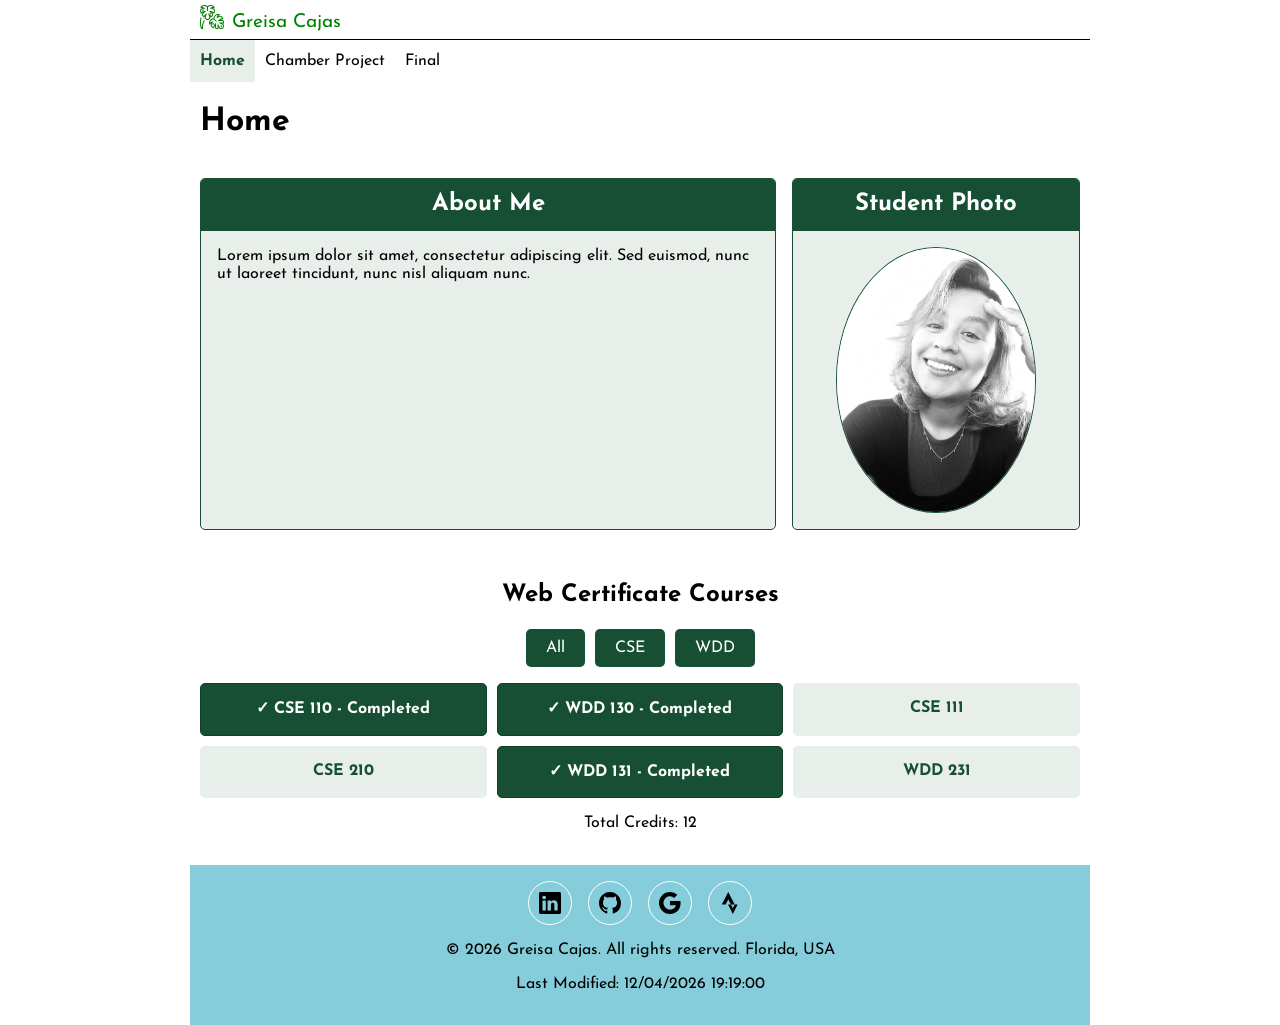
<file: index.html>
<!DOCTYPE html>
<html lang="en">

<head>
    <meta charset="UTF-8">
    <meta name="viewport" content="width=device-width, initial-scale=1.0">
    <meta name="description"
        content="This is my WDD231 course home page featuring my student photo, about me section, and a list of web certificate courses with their completion status'.">
    <meta name="author" content="Greisa Cajas">
    <title>Greisa's WDD231 Course Home</title>

    
    <meta property="og:description" content="Get to know Software Developer student, Greisa Cajas, and her web certification completion progress.">
    <meta property="og:image" content="images/student-photo.jpg">
    <meta property="og:title" content="Homepage - WDD231 Course Website Project by Greisa Cajas">
    <meta property="og:url" content="https://greisacajas.github.io/wdd231/index.html">

    <link rel="preconnect" href="https://fonts.googleapis.com">
    <link rel="preconnect" href="https://fonts.gstatic.com" crossorigin>
    <link
        href="https://fonts.googleapis.com/css2?family=Josefin+Sans:wght@400;700&family=Open+Sans:wght@400;700&display=swap"
        rel="stylesheet">


    <link rel="stylesheet" href="styles/normalize.css">
    <link rel="stylesheet" href="styles/base.css">
    <link rel="stylesheet" href="styles/larger.css">

    <script src="scripts/navigation.js" defer></script>
    <script src="scripts/courses.js" defer></script>
    <link rel="icon" href="favicon.ico">



</head>

<body>
    <header>
        <img src="images/logo.svg" alt="site logo" width="24" height="24">
        <span>Greisa Cajas</span>
        <button id="ham-button" class="hamburger" aria-label="Toggle navigation menu" aria-expanded="false"
            aria-controls="nav-bar"></button>
    </header>
    <nav id="nav-bar" class="navigation">
        <ul>
            <li class="current"><a href="index.html" aria-current="page">Home</a></li>
            <li><a href="#">Chamber Project</a></li>
            <li><a href="#">Final</a></li>
        </ul>
    </nav>
    <main>
        <h1>Home</h1>

        <div class="introduction">

            <section class="about-me">
                <h2>About Me</h2>
                <p>
                    Lorem ipsum dolor sit amet,
                    consectetur adipiscing elit.
                    Sed euismod, nunc ut laoreet
                    tincidunt, nunc nisl aliquam nunc.
                </p>
            </section>

            <section class="student-photo">
                <h2>Student Photo</h2>
                <img src="images/student-photo.jpg" alt="Black and white photo of Greisa Cajas" width="579"
                    height="772">
            </section>

        </div>

        <section class="courses">
            <div class="web-courses">
                <h2>Web Certificate Courses</h2>
                <div class="course-filters">
                    <button id="all" type="button">All</button>
                    <button id="cse" type="button">CSE</button>
                    <button id="wdd" type="button">WDD</button>
                </div>

                <div id="course-list" class="course-list"></div>

                <p>Total Credits: <span id="total-credits"></span></p>
            </div>
        </section>

    </main>
    <footer>
        <div class="socials">
            <a href="https://www.linkedin.com/in/greisa-cajas/" target="_blank"><img src="images/linkedin.svg"
                    alt="linkedin profile" width="24" height="24"></a>
            <a href="https://github.com/Gbox90/wdd231" target="_blank"><img src="images/github.svg" alt="github profile"
                    width="24" height="24"></a>
            <a href="https://www.google.com" target="_blank"><img src="images/google.svg" alt="google profile"
                    width="24" height="24"></a>
            <a href="https://www.strava.com/athletes/greisa_cajas" target="_blank"><img src="images/strava.svg"
                    alt="strava profile" width="24" height="24"></a>
        </div>
        <p>&copy; <span id="currentyear"></span> Greisa Cajas. All rights reserved. Florida, USA</p>
        <p><span id="lastModified"></span></p>
    </footer>
</body>

</html>
</file>
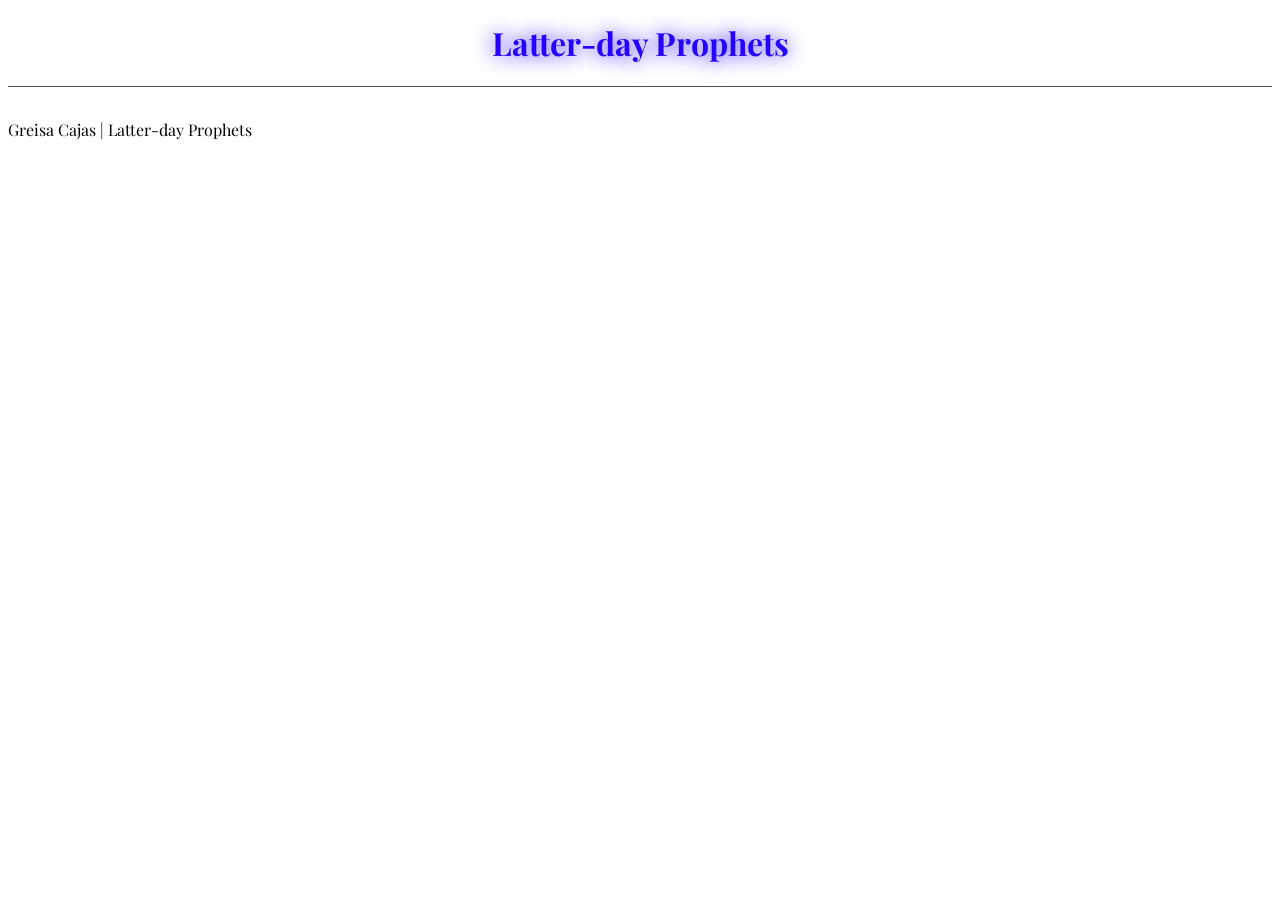
<file: prophets.html>
<!DOCTYPE html>
<html lang="en">
<head>
    <meta charset="UTF-8">
    <meta name="viewport" content="width=device-width, initial-scale=1.0">
    <title>Prophets of the Church of Jesus Christ of Latter-Day Saints</title>
    <meta name="description" content="This page provides information about the prophets of the Church of Jesus Christ of Latter-Day Saints, including their names, dates of service, and significant contributions.">
    <meta name="author" content="Greisa Cajas">

    <link rel="preconnect" href="https://fonts.googleapis.com">
    <link rel="preconnect" href="https://fonts.gstatic.com" crossorigin>
    <link href="https://fonts.googleapis.com/css2?family=Playfair+Display:ital,wght@0,400..900;1,400..900&display=swap" rel="stylesheet">
    
    <link rel="stylesheet" href="styles/prophets.css">
    <script src="scripts/prophets.js" defer></script>
</head>
<body>
    <header>
  <h1>Latter-day Prophets</h1>
</header>
<main>
  <div id="cards"></div>
</main>
<footer>
  Greisa Cajas | Latter-day Prophets
</footer>
    
</body>
</html>
</file>
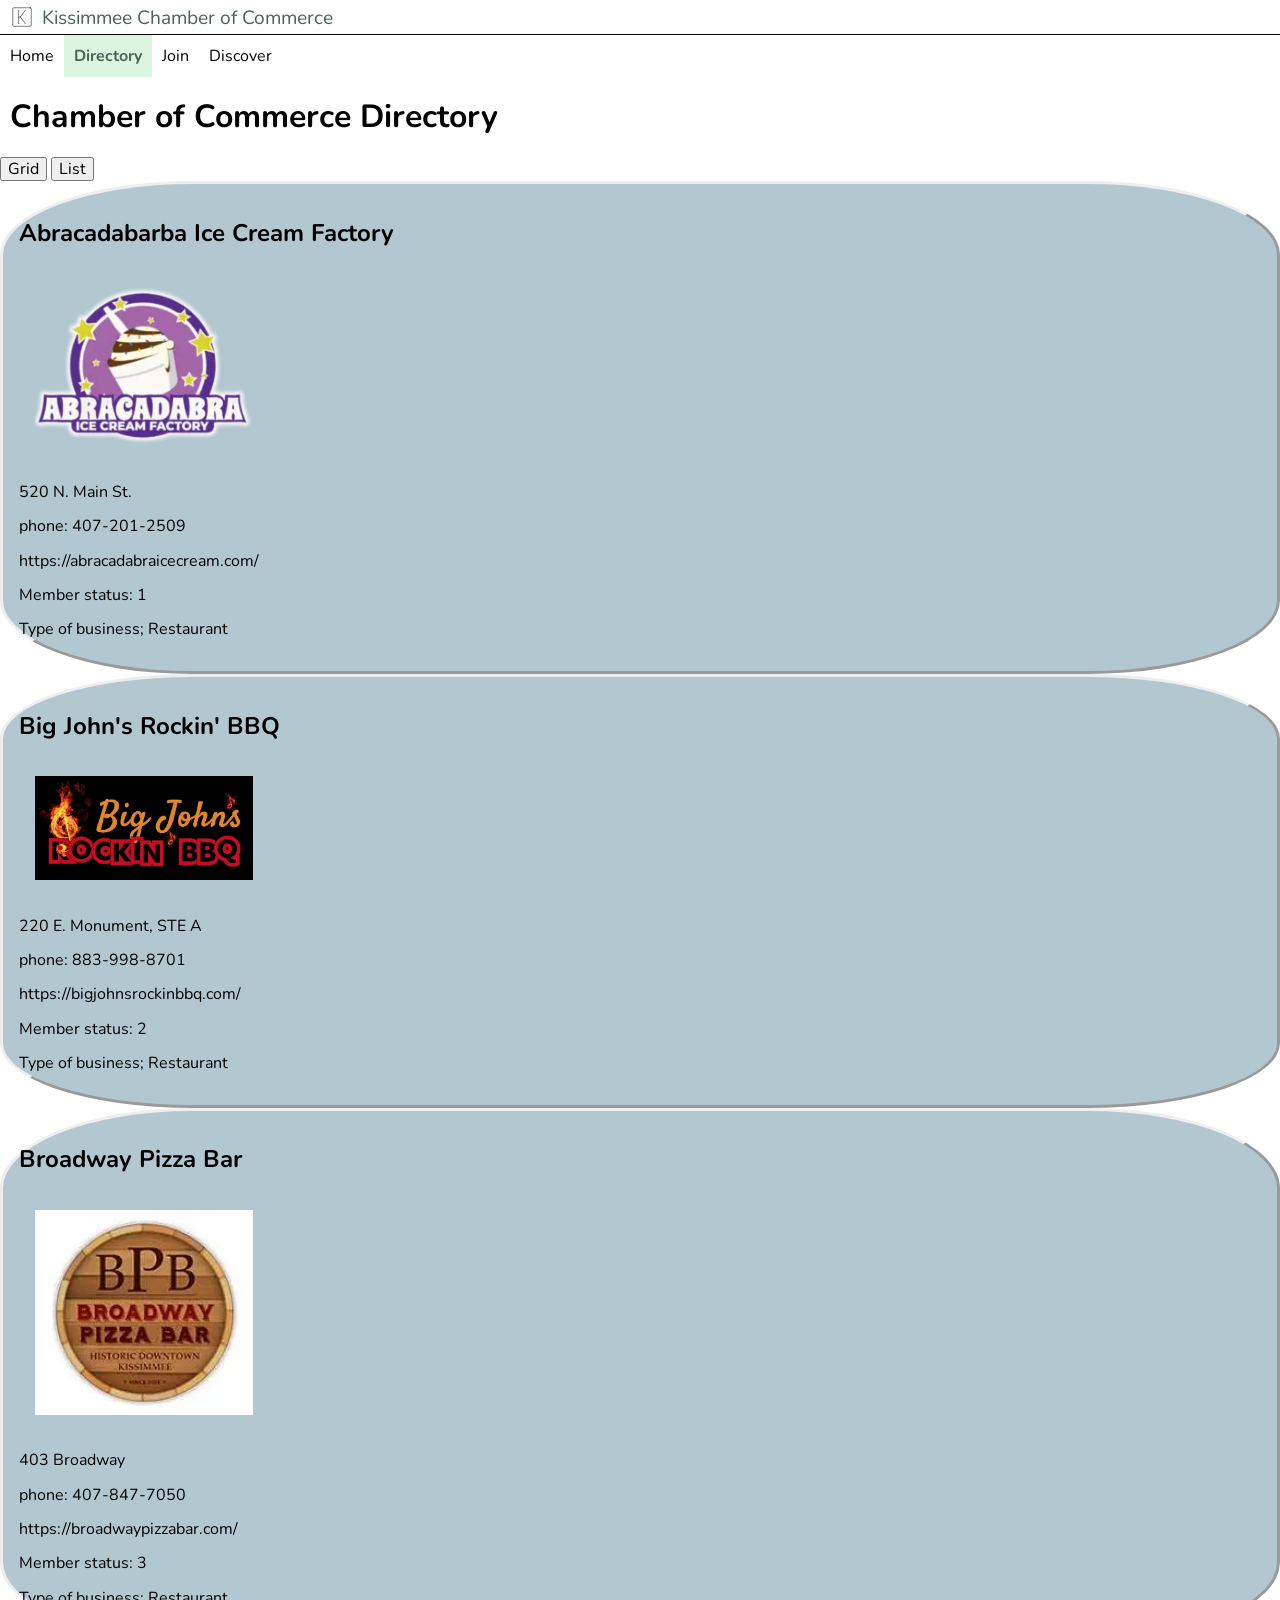
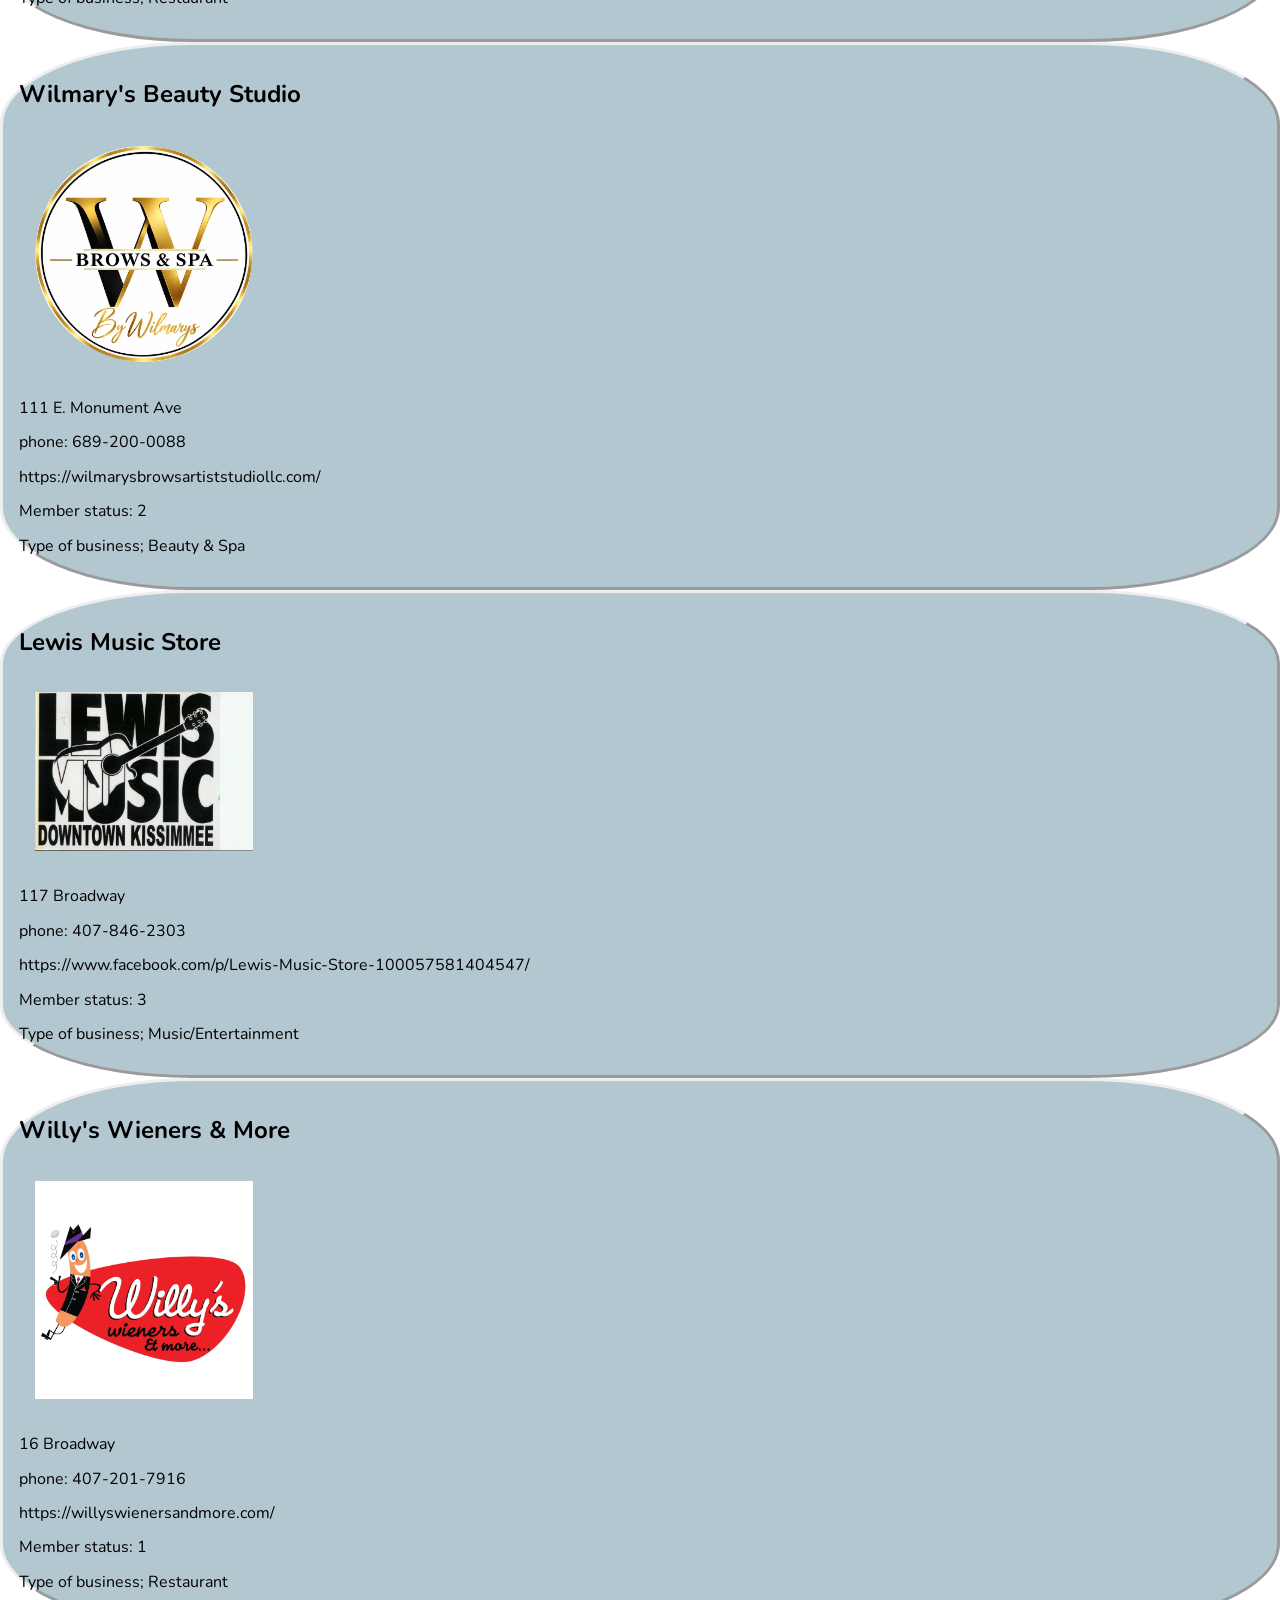
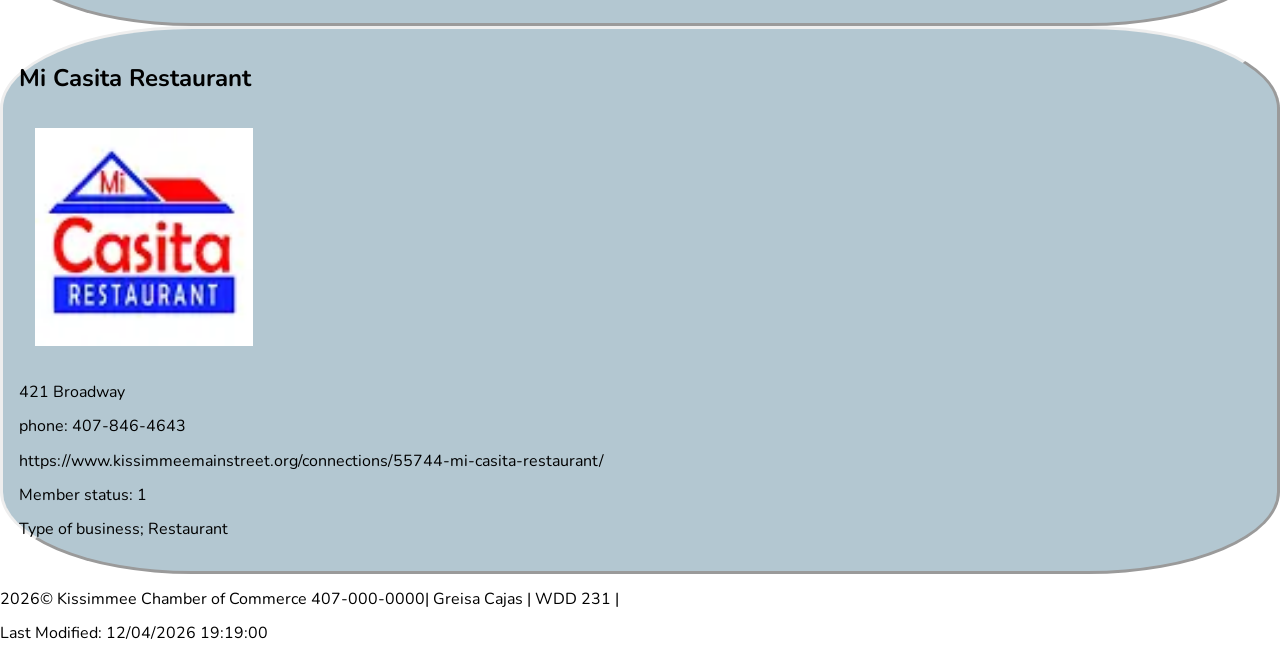
<file: chamber/directory.html>
<!DOCTYPE html>
<html lang="en">

<head>
    <meta charset="UTF-8">
    <meta name="viewport" content="width=device-width, initial-scale=1.0">
    <title>Chamber of Commerce: Directory</title>
    <meta name="description"
        content="Explore the Chamber of Commerce directory to find local businesses, services, and resources in your community.">
    <meta name="author" content="Greisa Cajas">

    <meta property="og:title" content="Chamber of Commerce: Directory">
    <meta property="og:description"
        content="Kissimmee Chamber of Commerce directory. Find local businesses, services, and resources in your community.">
    <meta property="og:image" content="https://gbox90.github.io/wdd231/chamber/images/chamber-logo.svg">
    <meta property="og:url" content="https://gbox90.github.io/wdd231/chamber/directory.html">
    <meta property="og:type" content="website">

    <link rel="preconnect" href="https://fonts.googleapis.com">
    <link rel="preconnect" href="https://fonts.gstatic.com" crossorigin>
    <link href="https://fonts.googleapis.com/css2?family=Nunito:ital,wght@0,200..1000;1,200..1000&display=swap"
        rel="stylesheet">

    
    <link rel="stylesheet" href="styles/normalize.css">
    <link rel="stylesheet" href="styles/small.css">
    <link rel="stylesheet" href="styles/larger.css">

    <script src="scripts/directory.js" defer></script>

    <link rel="icon" href="favicon.ico">
</head>

<body>
    <header>

        <img src="images/chamber-logo.svg" alt="Kissimmee Chamber of Commerce Logo" width="24" height="24">

        <span>Kissimmee Chamber of Commerce</span>
        <button id="ham-menu" class="hamburger" aria-label="Toggle navigation menu" aria-expanded="false"
            aria-controls="nav-bar">Menu</button>
    </header>
    <nav id="nav-bar" class="navigation">
        <ul>
            <li><a href="#">Home</a></li>
            <li class="current"><a href="#">Directory</a></li>
            <li><a href="#">Join</a></li>
            <li><a href="#">Discover</a></li>
        </ul>
    </nav>
    <main>

        <h1>Chamber of Commerce Directory</h1>
        <div class="menu">
            <button id="grid">Grid</button>
            <button id="list">List</button>
        </div>
        <div id="cards"></div>

    </main>
    <footer>
        <p><span id="currentyear"></span>&copy; Kissimmee Chamber of Commerce 407-000-0000| Greisa Cajas | WDD 231 |</p>
        <p><span id="lastModified"></span></p>

    </footer>

</body>

</html>
</file>
<file: styles/base.css>
/*-----------color scheme-----------
green 
black
blue
*/

* {
  font-family: 'Josefin Sans', sans-serif;
  box-sizing: border-box;

}


:root {
    --primary-color: #174f35;
    --background-color: #e8eee9;
    --footer-color: #85cdda;
    --text-color: #222222;
}

header {
    display: grid;
    grid-template-columns: 24px auto 44px;
    padding: 5px 0 5px 10px;
    align-items: end;
    border-bottom: solid 1px #000;
    column-gap: 8px;
}

header img {
    display: block;
    width: 100%;
    height: auto;
    padding-bottom: 5px;
}

header span {
    font-size: 1.2rem;
    color: green;
}

/*-----------hamburger-----------*/
.hamburger {
    background: none;
    border: none;
    font-size: 2rem;
    color: #000;
    cursor: pointer;
    font-family: Verdana, Geneva, Tahoma, sans-serif;
}

.hamburger::before {
    content: "\2630";
    font-size: 2rem;
}

.hamburger.show::before {
    content: "\00D7";
}

/*-----------navigation-----------*/
.navigation {
    display: none;
    
}

.navigation.show {
    display: block;
}

.navigation ul {
    list-style-type: none;
    padding: 0;
    margin: 0;
}

.navigation a {
    display: block;
    padding: .75rem 10px;
    color: black;
    text-decoration: none;
    border-bottom: 1px solid #000;
}

.navigation li.current {
    background-color: var(--background-color);

}

.navigation li.current a {
    color: var(--primary-color);
    font-weight: bold;
}

.navigation a:hover {
    background-color: #dbfefc;
    color: #000000;
}

h1 {
    margin-left: 10px;
}

/*----------introduction section-----------*/
.introduction {
    display: grid;
    grid-template-columns: 1fr;
    gap: 1rem;
    padding: 1rem 10px;
}


.about-me {
    background-color: var(--background-color);
    border: 1px solid #174f35;
    border-radius: 5px;
    padding: 0 1rem 1rem;
    min-width: 0;
}

.student-photo {
    background-color: var(--background-color);
    border: 1px solid #174f35;
    border-radius: 5px;
    padding: 0 1rem 1rem;
    min-width: 0;

    display: flex;
    flex-direction: column;
    align-items: center;
}



.about-me h2,
.student-photo h2 {
    background-color: var(--primary-color);
    color: white;
    text-align: center;
    padding: 0.75rem;
    margin: 0 -1rem 1rem;
    border-radius: 4px 4px 0 0;
}

.student-photo h2 {
    align-self: stretch;
}

.student-photo img {
    display: block;
    width: 200px;
    height: auto;
    max-width: 100%;
    border-radius: 50%;
    border: 1px solid var(--primary-color);
}

/*-----------courses-----------*/

.courses {
    display:flex;
    flex-direction: column;
    text-align: center;
    padding: 1rem 10px;
}


.course-filters {
    display: flex;
    justify-content: center;
    gap: 10px;
    margin: 1rem 0;
}

.course-filters button {
    padding: 10px 20px;
    cursor: pointer;
    background-color: #174f35;
    color: white;
    border: none;
    border-radius: 5px;
}

.course-filters button:hover {
    background-color: #26764f;
}

.course-list {
    display: grid;
    grid-template-columns: 1fr;
    gap: 10px;
}

.course-card {
    padding: 1rem;
    background-color: #e8eee9;
    color: #174f35;
    text-align: center;
    border-radius: 5px;
    font-weight: bold;
}

.course-card.completed {
    background-color: #174f35;
    color: white;
    border: 1px solid #123d29;
}

footer {
    background-color: var(--footer-color);
    color: #000000;
    padding: 1rem 5px;
    text-align: center;
}

.socials {
    display: flex;
    justify-content: center;
    column-gap: 1rem;
}

.socials a {
    display: flex;
    justify-content: center;
    align-items: center;
    width: 44px;
    height: 44px;
    border: 1px solid white;
    border-radius: 22px;
} 

.socials img {
    width: 22px;
    height: 22px;
}

.socials a:hover {
    background-color: #26764f;
}
</file>
<file: styles/larger.css>
@media only screen and (min-width: 38rem) {

    header,
    main,
    nav,
    footer {
        max-width: 900px;
        margin: 0 auto;
    }

    header {
        grid-template-columns: 24px auto;
    }



    .navigation {
        display: block;
    }

    .navigation ul {
        display: flex;
    }

    .hamburger {
        display: none;
    }

    .navigation a {
        border: none;
    }

    .introduction {
        grid-template-columns: 2fr 1fr;
    }

    .course-list {
        grid-template-columns: repeat(3, minmax(0, 1fr));
    }
}
</file>
<file: styles/prophets.css>
* {
    box-sizing: border-box;
    font-family: playfair display, sans-serif;
}

:root {
    --primary-color: #adb9f0;
    --secondary-color: #2600ff;
    --accent-color: #525050;
}

header {
    color: var(--secondary-color);
    text-align: center;
    border-bottom: 1px solid var(--accent-color);
    text-shadow: 0 0 20px var(--secondary-color);
}

#cards {
    display: grid;
    grid-template-columns: repeat(auto-fit, minmax(340px, 1fr));
    gap: 1rem;
    padding: 1rem;
}

#cards section {
    background-color: var(--primary-color);
    border-radius: 8px;
    padding: 1rem;
    text-align: center;
    border: 1px solid var(--accent-color);
}

#cards img {
    box-shadow: 0 0 30px #777;
}
</file>
<file: chamber/styles/small.css>
* {
    font-family: Nunito, sans-serif;
    box-sizing: border-box;
}

:root {
    --primary-color: hsl(152, 15%, 34%);
    --background-color: rgb(219, 245, 222);
    --accent-color: #53535f;
    --accent-color-2: rgb(68, 150, 21);
    --border-color: #314261;
}

header {
    display: grid;
    grid-template-columns: 24px minmax(0, 1fr) auto;
    padding: 5px 0 5px 10px;
    align-items: end;
    border-bottom: solid 1px #000;
    column-gap: 8px;
}

header span {
    font-size: 1.2rem;
    color: var(--primary-color);
    border-color: #000;
}

/*hamburger menu*/
.hamburger {
    background: none;
    border: none;
    font-size: 1rem;
    color: #000;
    cursor: pointer;
}

.hamburger::before {
    content: "\2630";
    font-size: 1rem;
}

.hamburger.show::before {
    content: "\00D7";
}

/*navigation*/

.navigation {
    display: none;

}

.navigation ul {
    list-style-type: none;
    padding: 0;
    margin: 0;
}

.navigation a {
    display: block;
    padding: .75rem 10px;
    color: black;
    text-decoration: none;
    border-bottom: 1px solid #000;
}

.navigation.show {
    display: block;
}

.navigation li.current {
    background-color: var(--background-color);

}

.navigation li.current a {
    color: var(--primary-color);
    font-weight: bold;
}

.navigation a:hover {
    background-color: var(--accent-color-2);
    color: #000000;
}

h1 {
    margin-left: 10px;
}

.grid {
    display: grid;
    grid-template-columns: repeat(auto-fit, minmax(min(250px, 100%), 1fr));
    gap: 1rem;
    padding: 1rem;
}

.list {
    display: block;
    padding: 1rem;
    text-align: left;
    ;
}

.list img {
    display: none;
}

#cards {
    overflow-wrap: anywhere;
}

#cards section {
    background-color: rgb(179, 199, 209);
    padding: 1rem;
    gap: 5px;
    border-radius: 15%;
    border-style: outset;
} 

#cards img {
    max-width: 100%;
    min-width: 0;
    height: auto;
    padding: 1rem;
}
</file>
<file: chamber/styles/larger.css>
@media only screen and (min-width: 38rem) {

    header,
    main,
    nav,
    footer {
        max-width: 100%;
        margin: 0 auto;
    }

    header {
        grid-template-columns: 24px auto;
    }



    .navigation {
        display: block;
    }

    .navigation ul {
        display: flex;
    }

    .hamburger {
        display: none;
    }

    .navigation a {
        border: none;
    }

    
}
</file>
